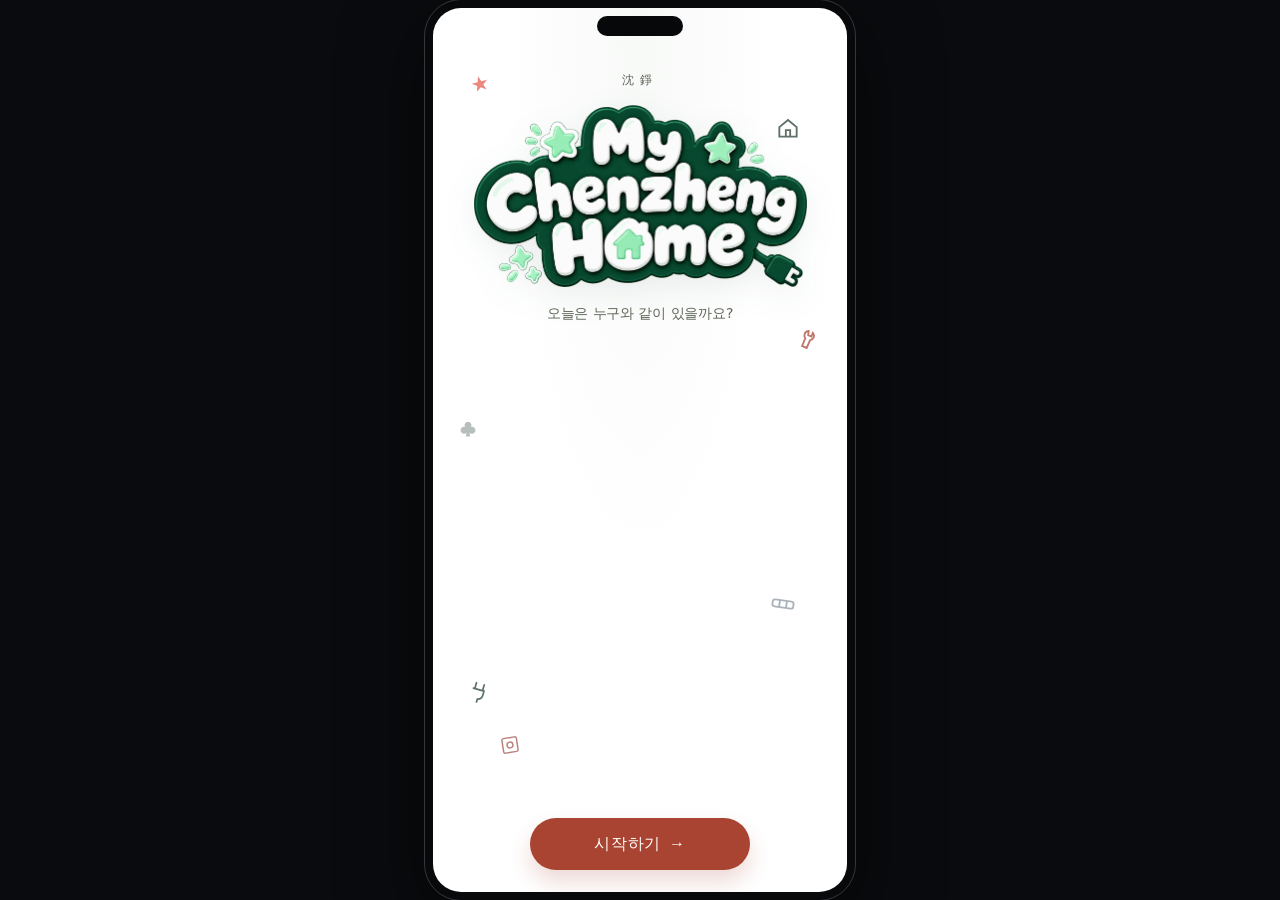
<file: index.html>
<!doctype html>
<html lang="ko">
<head>
  <meta charset="utf-8" />
  <meta name="viewport" content="width=device-width, initial-scale=1, viewport-fit=cover" />
  <meta name="theme-color" content="#FFFFFF" />
  <meta name="apple-mobile-web-app-capable" content="yes" />
  <title>My Chenzheng Home</title>
  <link rel="preconnect" href="https://fonts.googleapis.com" />
  <link rel="preconnect" href="https://fonts.gstatic.com" crossorigin />
  <link href="https://fonts.googleapis.com/css2?family=Fredoka:wght@500;600;700&family=Nunito:wght@600;700;800&display=swap" rel="stylesheet" />
  <link rel="stylesheet" href="styles.css" />
  <script>
    try {
      if (localStorage.getItem('wy_persona') && localStorage.getItem('wy_character')) {
        document.documentElement.classList.add('skip-onboard');
      }
    } catch (e) {}
  </script>
</head>
<body>
  <div class="desktop-backdrop" aria-hidden="true"></div>
  <div id="app" class="phone-shell">
    <section id="onboarding" class="screen onboard-screen" aria-label="처음 인사">
      <div class="onboard-paper" aria-hidden="true"></div>
      <div class="onboard-stickers" aria-hidden="true">
        <svg class="sticker s-star" viewBox="0 0 24 24"><path fill="#E35B4D" d="M12 2.4l2.3 6.8h7.1l-5.7 4.2 2.2 6.8L12 16.1 6.1 20.2l2.2-6.8L2.6 9.2h7.1z"/></svg>
        <svg class="sticker s-house" viewBox="0 0 24 24"><path fill="none" stroke="#1F3B2E" stroke-width="1.7" d="M4 11.2 12 4.6 20 11.2V20H4z"/><path fill="none" stroke="#1F3B2E" stroke-width="1.7" d="M10 20v-6h4v6"/></svg>
        <svg class="sticker s-plug" viewBox="0 0 24 24"><path fill="none" stroke="#1F3B2E" stroke-width="1.7" stroke-linecap="round" d="M8 3.5v6M16 3.5v6M6.5 9.5h11v4.2a5.5 5.5 0 0 1-4.2 5.3V22"/></svg>
        <svg class="sticker s-wrench" viewBox="0 0 24 24"><path fill="none" stroke="#A94433" stroke-width="1.7" stroke-linecap="round" d="M14.8 4.2a4.2 4.2 0 0 0-5.4 5.1L4 14.7l3.3 3.3 5.4-5.4a4.2 4.2 0 0 0 5.1-5.4l-2.6 2.6-2.2-2.2z"/></svg>
        <svg class="sticker s-band" viewBox="0 0 24 24"><rect x="3" y="9" width="18" height="6" rx="2" fill="none" stroke="#8B95A1" stroke-width="1.6"/><path stroke="#8B95A1" stroke-width="1.6" d="M9 9v6M15 9v6"/></svg>
        <svg class="sticker s-club" viewBox="0 0 24 24"><path fill="#243B34" d="M12 3.2a4 4 0 0 0-1.6 7.7A4.1 4.1 0 1 0 7 17.6c1.4 0 2.5-.6 3.2-1.5L9.4 21h5.2l-.8-4.9c.7.9 1.8 1.5 3.2 1.5a4.1 4.1 0 1 0-3.4-6.7A4 4 0 0 0 12 3.2z"/></svg>
        <svg class="sticker s-stamp" viewBox="0 0 24 24"><rect x="4" y="4" width="16" height="16" rx="2" fill="none" stroke="#9E5148" stroke-width="1.6"/><circle cx="12" cy="12" r="3.2" fill="none" stroke="#9E5148" stroke-width="1.6"/></svg>
        <svg class="sticker s-dot" viewBox="0 0 24 24"><circle cx="12" cy="12" r="4" fill="#6E9F8F"/></svg>
      </div>

      <div id="splashStep" class="onboard-step splash-step">
        <p class="onboard-brand">沈錚</p>
        <h1 class="splash-logo">
          <img src="assets/minichim_mainlogo.png" alt="My Chenzheng Home" />
        </h1>
        <p class="home-sub">오늘은 누구와 같이 있을까요?</p>
        <button id="startBtn" class="pill-btn start-btn" type="button">시작하기</button>
      </div>

      <div id="nameStep" class="onboard-step name-step hidden">
        <img class="mini-logo" src="assets/minichim_mainlogo.png" alt="" />
        <p class="onboard-progress">01 / 02</p>
        <h2 class="onboard-title">당신을 뭐라고 부를까요?</h2>
        <p class="onboard-help">이 이름으로 방 안의 사람이 당신을 불러요.</p>
        <input id="personaName" maxlength="16" autocomplete="off" enterkeyhint="done" placeholder="이름을 입력해 주세요" />
        <p id="namePreview" class="name-preview"></p>
        <button id="nameNextBtn" class="pill-btn" type="button" disabled>다음으로</button>
      </div>

      <div id="characterStep" class="onboard-step character-step hidden">
        <button id="switcherBack" class="onboard-back hidden" type="button">‹</button>
        <img class="mini-logo" src="assets/minichim_mainlogo.png" alt="" />
        <p class="onboard-progress">02 / 02</p>
        <h2 class="onboard-title">오늘은 누구와 같이 있을까요?</h2>
        <p class="onboard-help">나중에 언제든 바꿀 수 있어요.</p>
        <div id="characterChoice" class="home-choice"></div>
        <div id="confirmPanel" class="confirm-panel hidden">
          <strong id="confirmName"></strong>
          <span id="confirmHan"></span>
          <p id="confirmLine"></p>
          <button id="confirmBtn" class="pill-btn confirm-go" type="button">이 사람과 지내기</button>
        </div>
      </div>
    </section>

    <div id="enterTransition" class="enter-transition hidden" aria-hidden="true">
      <div class="enter-house">⌂</div>
      <div class="enter-dots"><i></i><i></i><i></i></div>
    </div>

    <section id="settingsSheet" class="settings-sheet hidden" aria-label="설정">
      <div class="settings-card">
        <p class="settings-kicker">설정</p>
        <button id="renameOpenBtn" class="settings-item" type="button">내 이름 바꾸기</button>
        <button id="switchPeopleBtn" class="settings-item" type="button">같이 있을 사람 바꾸기</button>
        <button id="resetDataBtn" class="settings-item danger" type="button">기록 초기화</button>
        <button id="settingsClose" class="pill-btn settings-close" type="button">닫기</button>
      </div>
    </section>

    <section id="renameSheet" class="rename-sheet hidden" aria-label="이름 변경">
      <div class="rename-card">
        <p class="settings-kicker">내 이름 바꾸기</p>
        <p class="onboard-help">이후 대사에서만 새 이름으로 불러요.</p>
        <input id="renameInput" maxlength="16" autocomplete="off" placeholder="이름을 입력해 주세요" />
        <div class="rename-actions">
          <button id="renameCancel" class="pill-btn ghost" type="button">취소</button>
          <button id="renameSave" class="pill-btn" type="button">저장</button>
        </div>
      </div>
    </section>

    <main id="roomScreen" class="screen room-screen hidden" aria-live="polite">
      <section id="room" class="room-stage" aria-label="방">
        <div class="room-bg" aria-hidden="true">
          <img id="roomBg" src="assets/backgrounds/geonmyeong_room_bg.webp" alt="" />
        </div>

        <header class="room-topbar">
          <div class="player-chip"><span class="person-icon">♙</span><span id="playerName">YOU</span></div>
          <div class="date-time">
            <span id="dateLabel"></span>
            <strong id="clock">21:37</strong>
            <p id="statusText" class="status-index">별일 없이 빈둥거리는 중</p>
          </div>
        </header>

        <div class="name-plate" id="namePlate">
          <span class="name-plate-ghost" id="namePlateGhost" aria-hidden="true"></span>
          <span class="name-plate-stroke" aria-hidden="true"></span>
          <span class="name-plate-splash" aria-hidden="true"></span>
          <div class="name-plate-front">
            <strong id="roomName">구건명</strong>
            <span id="roomTitle">邱建明</span>
            <small id="roomSub">29 · 기계 정비공</small>
          </div>
        </div>

        <nav class="widget-rail" aria-label="사이드 위젯">
          <button class="rail-btn" data-panel="listen"><span class="rail-icon">♫</span><small>LISTEN</small></button>
          <button class="rail-btn" data-panel="message"><span id="messageBadge" class="badge hidden">1</span><span class="rail-icon">✉</span><small>MESSAGE</small></button>
          <button class="rail-btn" data-panel="todo"><span class="rail-icon">✓</span><small>WITH ME</small></button>
          <button class="rail-btn" data-panel="moment"><span class="rail-icon">▣</span><small>MOMENT</small></button>
        </nav>

        <button id="character" class="character" aria-label="캐릭터 터치하기">
          <img id="characterImg" src="assets/characters/geonmyeong/chibi_idle.png" alt="" />
        </button>
        <div id="speech" class="speech hidden"></div>

        <div class="bottom-actions">
          <button id="callBtn" class="call-btn">부르기</button>
          <button id="randomTalkBtn" class="mini-action" aria-label="말 걸기">···</button>
          <button id="switchCharBtn" class="mini-action switch-char" aria-label="캐릭터 변경">⇄</button>
        </div>
      </section>
    </main>

    <section id="closeScreen" class="screen close-screen hidden" aria-label="가까이 보기">
      <div class="close-gradient"></div>
      <button id="closeBack" class="ios-close" aria-label="돌아가기">×</button>
      <div class="close-line-box"><p id="closeLine">“……왜요. 싫진 않은데.”</p></div>
      <div class="close-art-wrap">
        <img id="closeImg" src="assets/characters/geonmyeong/close_normal.png" alt="" />
        <div id="petZone" class="pet-zone" aria-label="머리를 쓰다듬는 영역"></div>
        <div id="hearts" class="hearts"></div>
      </div>
      <div class="pet-copy"><span>쓰다듬어 주세요</span><small>머리 위를 천천히 좌우로</small></div>
    </section>

    <section id="panel" class="panel-screen hidden" aria-label="위젯 패널">
      <header class="panel-header">
        <button id="panelBack" class="panel-back" aria-label="닫기">‹</button>
        <strong id="panelTitle">앨범</strong>
        <button id="resetBtn" class="panel-menu" aria-label="설정">⋯</button>
      </header>

      <div id="listenPanel" class="panel-content listen-panel hidden">
        <div class="now-card">
          <div class="album-art">
            <img id="albumArt" alt="" />
          </div>
          <div class="track-copy">
            <div class="track-title" id="trackTitle"></div>
            <div class="track-artist" id="trackArtist"></div>
            <div class="track-index" id="trackIndex">1/4</div>
          </div>
          <div class="seek"><span id="currentTime">0:00</span><div class="progress"><div id="progressBar"></div></div><span id="duration">0:00</span></div>
          <div class="player-controls">
            <button id="prevBtn" type="button" aria-label="이전곡">‹‹</button>
            <button id="playBtn" class="play-main" type="button">▶</button>
            <button id="nextBtn" type="button" aria-label="다음곡">››</button>
          </div>
        </div>
        <audio id="audio" preload="metadata"></audio>
        <div class="track-list ios-group" id="trackList"></div>
        <p id="musicState" class="panel-hint">트랙을 바꾸거나 재생할 수 있습니다.</p>
      </div>

      <div id="messagePanel" class="panel-content message-panel hidden">
        <div class="chat-head">
          <img id="messageHeadImg" class="chat-head-avatar" alt="" />
          <div>
            <strong id="messageHeading">남긴 메시지</strong>
            <small id="messageHint">처음엔 한 통이에요. 12시간마다 하나씩 더 와요.</small>
          </div>
        </div>
        <div id="messageList" class="message-list chat-thread"></div>
      </div>

      <div id="todoPanel" class="panel-content todo-panel hidden">
        <form id="todoForm" class="todo-form"><input id="todoInput" maxlength="40" placeholder="할 일 추가" /></form>
        <div id="todoList" class="todo-list ios-group"></div>
        <div class="todo-note">
          <img id="todoCharacterImg" alt="" />
          <div id="todoReaction">“다 하면 알려줘요.”</div>
        </div>
      </div>

      <div id="momentPanel" class="panel-content moment-panel hidden">
        <div class="moment-date" id="momentDate"></div>
        <p id="momentEmpty" class="moment-empty">아직 찍힌 순간이 없어요. 3시간마다 하나씩 생겨요.</p>
        <div id="momentList" class="moment-list"></div>
        <blockquote id="momentQuote" class="hidden"></blockquote>
      </div>
    </section>

    <div id="toast" class="toast hidden"></div>
  </div>
  <script src="characters.js?v=pet4"></script>
  <script src="app.js?v=pet4"></script>
</body>
</html>
</file>
<file: styles.css>
:root{
  --bg:#090a0d;--panel:#11141a;--panel2:#171b22;--paper:#e7e5e1;--ink:#111318;
  --text:#f0efeb;--muted:#a6a7aa;--line:rgba(255,255,255,.14);--line2:rgba(255,255,255,.08);
  --warm:#d39a7f;--warm2:#8b5144;--red:#b5494d;--shadow:0 25px 80px rgba(0,0,0,.55);
  --chibi-height:31.2%;
  --char-primary:#59634A;--char-secondary:#49362C;--char-accent:#A54E43;--char-warm:#C18A52;
  --theme-primary:var(--char-primary);--theme-secondary:var(--char-secondary);--theme-accent:var(--char-accent);
}
*{box-sizing:border-box}html,body{margin:0;min-height:100%;background:#0a0b0e;color:var(--text);font-family:Inter,ui-sans-serif,system-ui,-apple-system,BlinkMacSystemFont,"Segoe UI","Noto Sans KR",sans-serif}button,input{font:inherit}button{color:inherit}button,input{-webkit-tap-highlight-color:transparent}.hidden{display:none!important}
body{display:grid;place-items:center;min-height:100dvh;overflow-x:hidden}.desktop-backdrop{position:fixed;inset:0;background:radial-gradient(circle at 50% 15%,#22242a 0,#111318 32%,#08090c 74%);z-index:-2}.desktop-backdrop:after{content:"";position:absolute;inset:0;background-image:linear-gradient(rgba(255,255,255,.015) 1px,transparent 1px),linear-gradient(90deg,rgba(255,255,255,.012) 1px,transparent 1px);background-size:26px 26px;mask-image:linear-gradient(#000,transparent 75%)}
.phone-shell{position:relative;width:min(430px,100vw);height:min(920px,100dvh);min-height:680px;overflow:hidden;background:#0b0d11;box-shadow:var(--shadow);isolation:isolate}.screen{position:absolute;inset:0}.setup-screen{z-index:20;background:linear-gradient(180deg,rgba(7,8,11,.74),rgba(9,10,13,.96)),radial-gradient(circle at 70% 26%,#593e39 0,transparent 25%),linear-gradient(135deg,#161820,#0b0d11 52%,#171216)}.setup-vignette{position:absolute;inset:0;background:linear-gradient(90deg,rgba(0,0,0,.48),transparent 42%),radial-gradient(circle at 76% 62%,rgba(202,133,103,.16),transparent 27%);pointer-events:none}.setup-content{position:relative;z-index:1;height:100%;padding:max(44px,env(safe-area-inset-top)) 24px 26px;display:flex;flex-direction:column}.brand-cn{font-family:Georgia,"Times New Roman",serif;font-size:20px;letter-spacing:.06em;margin:0;color:#e5e1d8}.brand-sub{margin:6px 0 0;color:#9e9a93;font-size:11px;letter-spacing:.22em}.setup-copy{margin-top:46px;color:#d2d0cb;font-family:Georgia,"Noto Serif KR",serif;font-size:16px;line-height:1.9}.setup-copy p{margin:0 0 24px}.setup-content label{margin-top:auto;margin-bottom:9px;font-family:Georgia,"Noto Serif KR",serif;font-size:15px;color:#e8e4dd}.name-row{display:flex;gap:9px}.name-row input{min-width:0;flex:1;border:1px solid rgba(255,255,255,.34);border-radius:999px;background:rgba(255,255,255,.03);padding:12px 16px;color:white;outline:none}.name-row input:focus{border-color:#ddd}.arrow-btn{flex:0 0 44px;height:44px;border-radius:50%;border:1px solid rgba(255,255,255,.45);background:#e9e7e2;color:#15171b;font-size:20px}.choice-label{margin:25px 0 12px;color:#d7d4ce;font-family:Georgia,"Noto Serif KR",serif;font-size:14px}.character-choice{display:grid;grid-template-columns:repeat(3,1fr);gap:10px 8px}.choice-card{width:auto;border:0;background:none;padding:0;color:#d8d6d0}.choice-card img,.ghost-avatar{display:grid;place-items:center;width:64px;height:64px;margin:auto;border-radius:50%;border:1px solid rgba(255,255,255,.18);background:#20232a;object-fit:cover;overflow:hidden;filter:grayscale(.12)}.choice-card.selected img{border-color:var(--theme-accent);box-shadow:0 0 0 3px color-mix(in srgb,var(--theme-primary) 35%,transparent),0 0 28px color-mix(in srgb,var(--theme-primary) 40%,transparent)}.choice-card span{display:block;margin-top:7px;font-size:12px}.choice-card small{display:block;margin-top:2px;font-size:9px;letter-spacing:.08em;color:#8a8580}.choice-card.locked{opacity:.28}.device-note{margin:20px 0 0;color:#5f6167;font-size:10px}
.room-screen{z-index:5;background:#090b0f}.room-stage{position:absolute;inset:0;overflow:hidden;background:#0c0f14}.room-bg{position:absolute;inset:0;background:linear-gradient(180deg,#11161d 0,#14171b 56%,#0b0d10 100%);overflow:hidden}.room-bg:after{content:"";position:absolute;inset:0;background:radial-gradient(circle at 88% 54%,rgba(211,154,127,.14),transparent 25%),linear-gradient(180deg,rgba(0,0,0,.05),rgba(0,0,0,.5));pointer-events:none}.ceiling-line{position:absolute;height:1px;background:#222832;transform-origin:left}.l1{left:0;top:14%;width:75%;transform:rotate(13deg)}.l2{right:-8%;top:13%;width:55%;transform:rotate(-20deg)}.room-window{position:absolute;left:7%;top:16%;width:31%;height:29%;border:7px solid #090b0e;background:linear-gradient(#17202b,#131d28 42%,#080b10);box-shadow:0 0 0 1px #30343a,0 0 36px rgba(55,86,114,.17)}.room-window i{position:absolute;background:#090b0e}.room-window i:nth-child(1){left:48%;top:0;bottom:0;width:5px}.room-window i:nth-child(2){left:0;right:0;top:48%;height:5px}.room-window i:nth-child(3){right:18%;bottom:8%;width:4px;height:24px;box-shadow:8px -14px 0 #111822,16px -5px 0 #0b1118}.room-window i:nth-child(4){left:12%;bottom:8%;width:5px;height:16px;box-shadow:10px -7px 0 #111822,21px -18px 0 #0b1118}.city-lights{position:absolute;left:8%;top:30%;width:28%;height:11%;opacity:.55}.city-lights i{position:absolute;width:2px;height:2px;background:#bd8a62;box-shadow:12px -5px #93674f,29px 4px #d3a176,55px -8px #83574d,81px 3px #b8866f}.shelf{position:absolute;right:8%;top:18%;width:32%;height:17%;border:1px solid #282b30;border-top:6px solid #22262b;background:linear-gradient(90deg,rgba(0,0,0,.12),rgba(255,255,255,.02))}.shelf:before,.shelf:after{content:"";position:absolute;left:0;right:0;height:2px;background:#22262b}.shelf:before{top:34%}.shelf:after{top:68%}.shelf span{position:absolute;bottom:5%;width:9%;height:22%;background:#3a3431}.shelf span:nth-child(1){left:9%;height:45%}.shelf span:nth-child(2){left:27%;background:#222a2f;height:30%}.shelf span:nth-child(3){left:55%;height:55%}.shelf span:nth-child(4){right:9%;background:#25282f;height:37%}.pegboard{position:absolute;right:8%;top:38%;width:32%;height:20%;border:1px solid #25282c;background-image:radial-gradient(#2e3136 1px,transparent 1px);background-size:9px 9px}.pegboard b{position:absolute;width:3px;height:40px;background:#605d58;transform-origin:top;border-radius:4px}.pegboard b:nth-child(1){left:18%;top:18%;transform:rotate(12deg)}.pegboard b:nth-child(2){left:37%;top:22%;height:29px;transform:rotate(-18deg)}.pegboard b:nth-child(3){left:55%;top:13%;height:48px}.pegboard b:nth-child(4){left:72%;top:25%;height:32px;transform:rotate(24deg)}.pegboard b:nth-child(5){left:84%;top:12%;height:55px;transform:rotate(-8deg)}.desk{position:absolute;right:6%;top:58%;width:41%;height:8%;border-top:7px solid #3a3430;background:#17191d;box-shadow:0 14px 0 #0e1013}.desk:before,.desk:after{content:"";position:absolute;top:100%;width:6px;height:110px;background:#17191d}.desk:before{left:8%}.desk:after{right:8%}.lamp{position:absolute;right:16%;top:-58px;width:7px;height:55px;background:#26282c;transform:rotate(7deg);transform-origin:bottom}.lamp:after{content:"";position:absolute;left:-18px;top:-9px;width:42px;height:17px;border-radius:50% 50% 8px 8px;background:#645347;box-shadow:0 11px 30px rgba(229,165,120,.23)}.mug{position:absolute;right:8%;top:-17px;width:18px;height:17px;border:2px solid #56514d;border-radius:3px}.parts{position:absolute;left:15%;top:-9px;width:58px;height:8px;background:#26292e;box-shadow:18px -7px 0 #4b4946,39px 2px 0 #31363a}.chair{position:absolute;right:31%;top:66%;width:46px;height:80px;border:5px solid #202328;border-radius:5px;transform:skew(-3deg);opacity:.9}.bed{position:absolute;left:-4%;bottom:5%;width:51%;height:22%;border-top:7px solid #242327;background:linear-gradient(#24262c,#14161a);transform:skewY(2deg);box-shadow:10px 18px 0 rgba(0,0,0,.22)}.pillow{position:absolute;left:15%;top:7%;width:31%;height:24%;border-radius:8px;background:#333238}.blanket{position:absolute;right:3%;top:22%;width:56%;height:52%;background:linear-gradient(135deg,#24252b,#17191d);border-radius:9px}.toolbox{position:absolute;right:8%;bottom:8%;width:21%;height:10%;border:2px solid #292b30;background:#17191d;box-shadow:inset 0 13px #20242a}.crate{position:absolute;right:31%;bottom:5%;width:17%;height:10%;background:#201d1b;border:2px solid #3a332f}.cable{position:absolute;height:3px;background:#1c2026;border-radius:100%;transform-origin:left}.c1{left:42%;bottom:8%;width:38%;transform:rotate(7deg)}.c2{left:28%;bottom:13%;width:45%;transform:rotate(-9deg)}.warm-light{position:absolute;right:3%;top:47%;width:45%;height:44%;background:radial-gradient(circle,rgba(222,152,112,.13),transparent 60%)}
.room-topbar{position:absolute;z-index:8;left:0;right:0;top:0;display:flex;justify-content:space-between;align-items:flex-start;padding:max(20px,env(safe-area-inset-top)) 18px 10px;background:linear-gradient(rgba(7,9,12,.62),transparent)}.player-chip{display:flex;align-items:center;gap:6px;font-size:12px;color:#ddd}.person-icon{font-size:14px}.date-time{text-align:right;display:flex;flex-direction:column;align-items:flex-end;max-width:66%}.date-time span{display:block;color:#bbb;font-size:11px}.date-time strong{display:block;font-weight:400;font-size:21px;letter-spacing:.02em}.room-title-floating{position:absolute;z-index:6;left:18px;top:83px;display:flex;flex-direction:column;gap:2px;text-shadow:0 2px 10px #000}.room-title-floating span{font-family:Georgia,"Times New Roman",serif;font-size:17px}.room-title-floating small{font-size:8px;letter-spacing:.16em;color:#777d85}.widget-rail{position:absolute;z-index:12;right:12px;top:31%;display:flex;flex-direction:column;gap:9px}.rail-btn{position:relative;width:66px;height:67px;border-radius:16px;border:1px solid rgba(255,255,255,.34);background:rgba(14,17,21,.82);backdrop-filter:blur(8px);box-shadow:0 8px 22px rgba(0,0,0,.24);display:flex;flex-direction:column;align-items:center;justify-content:center;gap:5px}.rail-btn:active{transform:scale(.97)}.rail-icon{font-size:24px;font-family:Georgia,serif}.rail-btn small{font-size:8px;letter-spacing:.08em}.badge{position:absolute;right:-3px;top:-4px;display:grid;place-items:center;min-width:19px;height:19px;padding:0 5px;border-radius:999px;background:var(--theme-primary);color:#111;font-size:9px;font-weight:700;border:2px solid #101217}.character{position:absolute;z-index:10;left:53%;top:65%;width:116px;height:176px;transform:translate(-50%,-50%);transform-origin:50% 92%;padding:0;border:0;background:none;transition:left 2.1s cubic-bezier(.3,.85,.3,1),top 2.1s cubic-bezier(.3,.85,.3,1)}.character img{width:100%;height:100%;object-fit:contain;filter:drop-shadow(0 12px 12px rgba(0,0,0,.48));user-select:none;-webkit-user-drag:none}.character.walking{animation:walkbob .48s ease-in-out infinite alternate}@keyframes walkbob{from{transform:translate(-50%,-50%) scale(1.035,.94)}to{transform:translate(-50%,-50%) scale(.97,1.045)}}.speech{position:absolute;z-index:14;max-width:220px;padding:11px 14px;background:rgba(240,238,234,.94);color:#17191d;border-radius:18px 18px 18px 5px;font-size:12px;line-height:1.5;box-shadow:0 8px 24px rgba(0,0,0,.3)}.bottom-actions{position:absolute;z-index:16;left:0;right:0;bottom:max(27px,env(safe-area-inset-bottom));display:flex;justify-content:center;gap:9px}.call-btn{min-width:134px;padding:11px 22px;border-radius:999px;border:1px solid rgba(255,255,255,.55);background:rgba(12,14,18,.76);backdrop-filter:blur(9px);box-shadow:0 7px 20px rgba(0,0,0,.25);font-size:12px}.mini-action{width:39px;height:39px;border-radius:50%;border:1px solid rgba(255,255,255,.28);background:rgba(12,14,18,.78)}.status-text{display:none}
.close-screen{z-index:30;background:linear-gradient(#211d1d,#111216 70%);overflow:hidden}.close-gradient{position:absolute;inset:0;background:radial-gradient(circle at 67% 24%,rgba(208,160,137,.28),transparent 24%),radial-gradient(circle at 36% 76%,rgba(106,65,59,.24),transparent 32%)}.round-close{position:absolute;z-index:8;right:17px;top:max(18px,env(safe-area-inset-top));width:37px;height:37px;border-radius:50%;border:1px solid rgba(255,255,255,.5);background:rgba(0,0,0,.2);font-size:22px;font-weight:200}.close-bubble{position:absolute;z-index:9;left:20px;top:max(64px,calc(env(safe-area-inset-top) + 46px));max-width:230px;padding:12px 18px;border-radius:25px 25px 25px 7px;background:#e9e7e2;color:#16171a;box-shadow:0 8px 30px rgba(0,0,0,.22)}.close-bubble p{margin:0;font-family:Georgia,"Noto Serif KR",serif;font-size:13px;line-height:1.55}.close-art-wrap{position:absolute;inset:7% -7% -3% -13%;display:flex;align-items:flex-end;justify-content:center}.close-art-wrap img{width:112%;height:100%;object-fit:contain;object-position:center bottom;filter:drop-shadow(0 20px 28px rgba(0,0,0,.33));user-select:none;-webkit-user-drag:none}.pet-zone{position:absolute;left:28%;top:16%;width:48%;height:30%;border-radius:50%;touch-action:none}.hearts{position:absolute;inset:0;pointer-events:none}.heart{position:absolute;color:#eb9a9f;font-size:19px;animation:heart 1.2s ease-out forwards}@keyframes heart{0%{opacity:0;transform:scale(.5)}18%{opacity:1}100%{opacity:0;transform:translateY(-65px) scale(1.18)}}.pet-copy{position:absolute;z-index:9;left:0;right:0;bottom:max(30px,env(safe-area-inset-bottom));text-align:center;text-shadow:0 2px 8px #000}.pet-copy span{display:block;font-family:Georgia,"Noto Serif KR",serif;font-size:13px}.pet-copy small{display:block;margin-top:4px;color:#8b8b8c;font-size:9px}
.panel-screen{z-index:25;background:linear-gradient(180deg,#12151a,#0b0d11 54%,#090a0d);overflow:auto}.panel-header{position:sticky;z-index:5;top:0;height:72px;padding:max(17px,env(safe-area-inset-top)) 16px 11px;display:flex;align-items:center;justify-content:space-between;background:rgba(13,15,19,.91);backdrop-filter:blur(10px);border-bottom:1px solid var(--line2)}.panel-header strong{font-family:Georgia,"Times New Roman",serif;font-size:14px;letter-spacing:.09em;font-weight:500}.panel-back,.panel-menu{width:35px;height:35px;border:0;background:none;font-size:29px}.panel-menu{font-size:20px}.panel-content{padding:22px 19px calc(34px + env(safe-area-inset-bottom));min-height:calc(100% - 72px)}.album-art{position:relative;width:78%;aspect-ratio:1/1;margin:10px auto 18px;background:linear-gradient(180deg,#182531,#0f1720 52%,#101216);border:1px solid rgba(255,255,255,.12);overflow:hidden;box-shadow:0 18px 50px rgba(0,0,0,.34)}.album-art:after{content:"";position:absolute;inset:0;background:linear-gradient(transparent 55%,rgba(0,0,0,.65))}.album-city{position:absolute;left:0;right:0;bottom:0;height:48%}.album-city i{position:absolute;bottom:0;width:14%;background:#080c12;box-shadow:inset 0 0 0 1px #17212a}.album-city i:after{content:"";position:absolute;inset:10px 4px;background-image:radial-gradient(#aa8a6c 1px,transparent 1px);background-size:9px 11px;opacity:.55}.album-city i:nth-child(1){left:0;height:64%}.album-city i:nth-child(2){left:18%;height:83%}.album-city i:nth-child(3){left:40%;height:54%}.album-city i:nth-child(4){left:59%;height:72%}.album-city i:nth-child(5){right:0;height:91%}.album-rain{position:absolute;inset:0;background-image:repeating-linear-gradient(105deg,transparent 0 15px,rgba(174,203,225,.12) 16px 17px);opacity:.45}.track-title{text-align:center;font-family:Georgia,"Times New Roman",serif;font-size:16px}.track-artist{text-align:center;margin-top:5px;font-size:9px;letter-spacing:.15em;color:#868a91}.seek{display:grid;grid-template-columns:34px 1fr 34px;align-items:center;gap:8px;margin-top:22px;font-size:8px;color:#737880}.progress{height:2px;background:#333840}.progress>div{height:100%;width:0;background:#f0efeb}.player-controls{display:flex;align-items:center;justify-content:center;gap:28px;margin:18px 0 25px}.player-controls button{border:0;background:none}.player-controls .play-main{width:48px;height:48px;border:1px solid rgba(255,255,255,.7);border-radius:50%;font-size:17px}.track-list{border-top:1px solid var(--line2)}.track-list div{display:grid;grid-template-columns:35px 1fr;padding:11px 5px;border-bottom:1px solid var(--line2);font-size:11px;color:#9fa1a5}.track-list b{font-weight:500;color:#5d6269}.track-list .active{color:#fff}.track-list .active b{color:#ddd}.panel-hint{text-align:center;color:#51565d;font-size:9px;margin:16px 0 0}.message-heading{margin:8px 2px 19px}.message-heading span{display:block;font-family:Georgia,"Noto Serif KR",serif;font-size:17px}.message-heading small{display:block;color:#686d74;font-size:9px;margin-top:5px}.message-list{display:flex;flex-direction:column;gap:9px}.message-card{display:grid;grid-template-columns:44px 1fr auto;gap:10px;align-items:start;background:#e5e4e0;color:#17191d;border-radius:11px;padding:9px 11px;box-shadow:0 8px 22px rgba(0,0,0,.16)}.message-card img{width:44px;height:44px;border-radius:50%;object-fit:cover;background:#27292d}.message-body strong{display:block;font-size:11px}.message-body p{margin:5px 0 0;font-size:12px;line-height:1.45}.message-card time{font-size:7px;color:#777b80}.todo-form{margin:7px 0 16px}.todo-form input{width:100%;border:0;border-radius:999px;background:#e3e3e1;color:#15171a;padding:12px 17px;outline:none}.todo-list{border-top:1px solid var(--line2)}.todo-item{display:grid;grid-template-columns:25px 1fr 22px;align-items:center;gap:6px;padding:13px 3px;border-bottom:1px solid var(--line2);font-size:12px}.todo-item input{appearance:none;width:18px;height:18px;border:1px solid #aeb0b4;border-radius:3px;background:transparent}.todo-item input:checked{background:#e4e4e0;box-shadow:inset 0 0 0 4px #101318}.todo-item.done span{text-decoration:line-through;color:#666b72}.delete-todo{border:0;background:none;color:#555a61;font-size:18px}.todo-character{position:absolute;left:0;right:0;bottom:calc(22px + env(safe-area-inset-bottom));display:flex;align-items:flex-end;justify-content:center;pointer-events:none}.todo-character img{width:115px;height:145px;object-fit:contain}.todo-character div{position:relative;max-width:180px;margin:0 0 35px -10px;padding:10px 13px;background:#e5e4e0;color:#16181b;border-radius:17px 17px 17px 5px;font-size:11px;line-height:1.5}.todo-panel{position:relative;padding-bottom:190px}.moment-date{font-family:Georgia,"Times New Roman",serif;font-size:14px;margin:12px 0 24px}.polaroid{width:78%;margin:0 auto;transform:rotate(-1.8deg);background:#dedbd5;color:#2d2b2a;padding:10px 10px 16px;box-shadow:0 16px 45px rgba(0,0,0,.42)}.polaroid-scene{position:relative;aspect-ratio:1/1;overflow:hidden;background:linear-gradient(#17202a,#17191d 54%,#101216)}.mini-room{position:absolute;inset:0;background:radial-gradient(circle at 76% 37%,rgba(199,136,102,.28),transparent 25%),linear-gradient(90deg,#0d1015 18%,transparent 18% 50%,#11151b 50%)}.polaroid-scene img{position:absolute;left:45%;bottom:-6%;width:48%;height:60%;object-fit:contain}.polaroid p{font-family:"Comic Sans MS","Noto Sans KR",cursive;font-size:11px;line-height:1.55;margin:10px 4px 0}.moment-panel blockquote{text-align:center;font-family:Georgia,"Noto Serif KR",serif;font-size:13px;line-height:1.8;color:#c2c0ba;margin:35px 0 0}.toast{position:absolute;z-index:100;left:50%;bottom:88px;transform:translateX(-50%);max-width:84%;padding:10px 14px;border-radius:999px;background:#e8e7e3;color:#141619;font-size:11px;box-shadow:0 10px 28px rgba(0,0,0,.35);text-align:center}
@media(min-width:520px){.phone-shell{border-radius:36px;border:8px solid #08090b;outline:1px solid #34363b}.phone-shell:before{content:"";position:absolute;z-index:200;top:8px;left:50%;transform:translateX(-50%);width:86px;height:20px;border-radius:999px;background:#07080a;pointer-events:none}}
@media(max-width:519px){body{display:block}.phone-shell{width:100vw;height:100dvh;min-height:620px}.desktop-backdrop{display:none}}

/* Real assets: room photo, unstretched chibi, bottom-anchored close-up */
.room-stage{--chibi-height:31.2%}
.room-bg{background:#0c0f14}
.room-bg img{position:absolute;inset:0;width:100%;height:100%;object-fit:cover;object-position:center;pointer-events:none}
.room-bg:after{content:"";position:absolute;inset:0;background:linear-gradient(180deg,rgba(7,9,12,.64) 0,rgba(7,9,12,.32) 11%,rgba(7,9,12,.08) 26%,rgba(7,9,12,.06) 62%,rgba(7,9,12,.46) 100%);pointer-events:none}
.character{width:auto;height:var(--chibi-height);aspect-ratio:2/3;max-width:44%;background:transparent}
.character img{width:100%;height:100%;object-fit:contain;object-position:center bottom;background:transparent}
.close-art-wrap{inset:auto 0 0 0;height:68%;align-items:flex-end;justify-content:center}
.close-art-wrap img{width:auto;max-width:100%;height:100%;object-fit:contain;object-position:center bottom}
.pet-zone{left:26%;top:8%;width:48%;height:28%}
.panel-screen{position:absolute;inset:0;z-index:25}
.choice-card img,.message-card img{object-position:50% 18%}
.setup-content{overflow:auto}
.setup-copy{margin-top:28px}
.switch-char{letter-spacing:0}
.call-btn{border-color:color-mix(in srgb,var(--theme-accent) 55%,rgba(255,255,255,.35))}
.setup-screen{background:linear-gradient(180deg,rgba(7,8,11,.74),rgba(9,10,13,.96)),radial-gradient(circle at 70% 26%,var(--theme-secondary) 0,transparent 25%),linear-gradient(135deg,#161820,#0b0d11 52%,var(--theme-secondary))}
.close-gradient{background:radial-gradient(circle at 67% 24%,color-mix(in srgb,var(--theme-primary) 28%,transparent),transparent 24%),radial-gradient(circle at 36% 76%,color-mix(in srgb,var(--theme-secondary) 45%,transparent),transparent 32%)}
.track-list .active{color:var(--theme-accent)}
.album-art:after{display:none}
.album-art img{position:absolute;inset:0;width:100%;height:100%;object-fit:contain;object-position:center}
.track-index{text-align:center;margin-top:6px;font-size:9px;letter-spacing:.14em;color:#868a91}
.track-list div{cursor:pointer}
.choice-card .choice-meta{letter-spacing:0;color:#6f6c68;font-size:8px}
.name-plate{position:absolute;z-index:6;left:18px;top:83px;min-width:128px}
.name-plate-front{position:relative;z-index:4;display:flex;flex-direction:column;gap:2px;text-shadow:0 2px 10px #000}
.name-plate-front strong{font-size:13px;font-weight:600;letter-spacing:.02em}
.name-plate-front span{font-family:Georgia,"Times New Roman",serif;font-size:17px}
.name-plate-front small{font-size:8px;letter-spacing:.08em;color:#777d85}
.name-plate-ghost,.name-plate-stroke,.name-plate-splash{position:absolute;inset:0;pointer-events:none;display:none}
.name-plate--overpainted .name-plate-ghost{display:block;z-index:1;left:-10px;top:-2px;right:auto;bottom:auto;width:max-content;height:auto;font-family:Georgia,serif;font-size:26px;letter-spacing:.28em;color:#d7dce0;opacity:max(.28,var(--ghost-opacity,.22));filter:blur(var(--ghost-blur,1.5px)) drop-shadow(0 1px 2px rgba(0,0,0,.45));transform:rotate(var(--plate-rot,-3deg));user-select:none}
.name-plate--overpainted.name-plate--stroke .name-plate-stroke{display:block;z-index:2;left:-6px;top:10px;right:-4px;bottom:28%;background:linear-gradient(104deg,transparent 8%,rgba(8,10,12,.72) 20%,rgba(20,40,42,.62) 36%,rgba(8,10,12,.5) 48%,transparent 62%);border-radius:40% 20% 50% 30%/50% 40% 60% 40%;opacity:calc(.78 * var(--plate-intensity,.85));transform:rotate(calc(var(--plate-rot,-3deg) - 4deg))}
.name-plate--overpainted.name-plate--scratch .name-plate-stroke:after{content:"";position:absolute;inset:10% 8% 20% 4%;background:repeating-linear-gradient(-16deg,transparent 0 4px,rgba(8,12,14,.4) 4px 5px);opacity:.75;border-radius:inherit}
.name-plate--overpainted.name-plate--splash .name-plate-splash{display:block;z-index:3;left:-12px;top:-8px;right:-16px;bottom:-4px;background:radial-gradient(circle at 12% 18%,var(--splash-primary,#D84845) 0 3px,transparent 4px),radial-gradient(circle at 82% 12%,var(--splash-secondary,#197F7A) 0 3.5px,transparent 5px),radial-gradient(circle at 94% 58%,var(--splash-primary,#D84845) 0 2.4px,transparent 3.4px),radial-gradient(circle at 8% 78%,var(--splash-secondary,#197F7A) 0 3px,transparent 4.2px),radial-gradient(circle at 68% 6%,var(--splash-primary,#D84845) 0 2px,transparent 3px),radial-gradient(circle at 38% 92%,var(--splash-secondary,#197F7A) 0 2.2px,transparent 3.2px),radial-gradient(circle at 54% 24%,var(--splash-primary,#D84845) 0 1.6px,transparent 2.4px);opacity:calc(.88 * var(--plate-intensity,.85))}

html{--onboard-cream:#FFFFFF;--onboard-ink:#1F3B2E;--onboard-muted:#6A7468;--onboard-rose:#A94433;--onboard-jade:#6E9F8F}
html,body,:root{transition:--char-primary .32s ease,--char-secondary .32s ease,--char-accent .32s ease,--char-warm .32s ease}
html.skip-onboard #onboarding{display:none!important}

.onboard-screen{z-index:22;background:#fff;color:var(--onboard-ink);overflow:hidden;transition:background .32s ease}
.onboard-screen.is-themed{background:radial-gradient(circle at 16% 10%,color-mix(in srgb,var(--char-accent) 10%,transparent),transparent 24%),radial-gradient(circle at 90% 16%,color-mix(in srgb,var(--char-primary) 10%,transparent),transparent 28%),#fff}
.onboard-paper,.onboard-grain,.onboard-lamp,.onboard-stickers{position:absolute;inset:0;pointer-events:none}
.onboard-paper{background:radial-gradient(ellipse at 50% 0%,rgba(246,248,246,.9),transparent 46%)}
.onboard-grain,.onboard-lamp{display:none}
.onboard-stickers{z-index:0;overflow:hidden}
.sticker{position:absolute;width:28px;height:28px;opacity:.72}
.s-star{top:7%;left:9%;width:20px;transform:rotate(-14deg)}
.s-house{top:12%;right:11%;width:26px}
.s-plug{bottom:21%;left:8%;width:24px;transform:rotate(16deg)}
.s-wrench{top:36%;right:6%;width:26px;transform:rotate(-22deg)}
.s-band{bottom:31%;right:12%;width:28px;transform:rotate(8deg)}
.s-club{top:46%;left:6%;width:20px;opacity:.32}
.s-stamp{bottom:15%;left:16%;width:22px;transform:rotate(-9deg)}
.s-dot{top:21%;left:24%;width:11px;opacity:.4}
.onboard-screen:has(.name-step:not(.hidden)) .s-plug,
.onboard-screen:has(.name-step:not(.hidden)) .s-band,
.onboard-screen:has(.character-step:not(.hidden)) .s-plug,
.onboard-screen:has(.character-step:not(.hidden)) .s-band{opacity:.18}

.onboard-step{position:absolute;inset:0;display:flex;flex-direction:column;align-items:center;padding:max(28px,env(safe-area-inset-top)) 22px max(22px,env(safe-area-inset-bottom));z-index:1}
.splash-step{justify-content:flex-start;padding-top:max(64px,calc(env(safe-area-inset-top) + 46px))}
.onboard-brand{margin:0 0 16px;font-family:Georgia,"Songti SC","Noto Serif KR",serif;letter-spacing:.46em;font-size:12px;color:#5C6658}
.splash-logo{margin:0;width:min(90%,356px)}
.splash-logo img{display:block;width:100%;height:auto;filter:drop-shadow(0 10px 16px rgba(31,59,46,.08))}
.home-sub{margin:18px 0 0;color:#5E6759;font-size:14px;text-align:center;letter-spacing:-.01em}
.mini-logo{width:132px;height:auto;margin:8px 0 10px;filter:drop-shadow(0 6px 8px rgba(31,59,46,.06))}
.character-step .mini-logo{width:104px;margin:4px 0 6px}
.pill-btn{min-height:52px;min-width:168px;padding:13px 28px;border:0;border-radius:999px;background:var(--onboard-rose);color:#fffdf8;font-family:Fredoka,Nunito,ui-rounded,sans-serif;font-size:16px;letter-spacing:.04em;box-shadow:0 12px 22px rgba(169,68,51,.2);transition:transform .12s ease,box-shadow .12s ease,background .28s ease}
.pill-btn:active{transform:scale(.97) translateY(1px);box-shadow:0 6px 12px rgba(169,68,51,.16)}
.pill-btn:disabled{opacity:.34;box-shadow:none;transform:none}
.pill-btn.ghost{background:transparent;color:var(--onboard-ink);box-shadow:none;border:1px solid rgba(31,59,46,.2)}
.start-btn{margin-top:auto;min-width:220px}
.start-btn:after{content:"→";margin-left:8px;font-weight:500}
.onboard-screen.is-themed .pill-btn,.confirm-go{background:var(--char-accent);box-shadow:0 12px 22px color-mix(in srgb,var(--char-accent) 28%,transparent)}

.onboard-progress{margin:2px 0 14px;font-size:11px;letter-spacing:.2em;color:#8A9184}
.onboard-title{margin:0 0 8px;text-align:center;font-family:Fredoka,Nunito,ui-rounded,sans-serif;font-size:22px;line-height:1.4;color:var(--onboard-ink);letter-spacing:-.02em}
.onboard-help{margin:0 0 22px;text-align:center;font-size:13px;color:var(--onboard-muted);line-height:1.55}
.name-step input,.rename-card input{width:min(320px,100%);height:56px;border:1px solid #E5E8EB;border-radius:20px;background:#fff;text-align:center;color:#243328;outline:none;font-size:16px;box-shadow:0 8px 20px rgba(31,59,46,.04)}
.name-step input:focus,.rename-card input:focus{border-color:var(--onboard-ink);background:#fff}
.name-preview{min-height:44px;margin:16px 0 18px;padding:0 18px;text-align:center;font-size:13px;color:#4E584C;line-height:1.5}
.name-preview:not(:empty){background:#F7F8F7;border-radius:16px;padding:12px 16px;box-shadow:none}
.name-step .pill-btn{margin-top:auto}

.character-step{align-items:stretch;overflow:auto;padding-bottom:calc(28px + env(safe-area-inset-bottom))}
.character-step .mini-logo,.character-step .onboard-title,.character-step .onboard-help,.character-step .onboard-progress{align-self:center}
.onboard-back{position:absolute;left:14px;top:max(16px,env(safe-area-inset-top));width:44px;height:44px;border:0;background:none;font-size:28px;color:var(--onboard-ink)}
.home-choice{display:grid;grid-template-columns:repeat(2,minmax(0,1fr));gap:12px;width:100%}
.home-card{position:relative;min-height:196px;padding:16px 10px 14px;border:1px solid #E8EBE7;border-radius:22px;background:#fff;color:var(--onboard-ink);opacity:.88;box-shadow:0 8px 18px rgba(31,59,46,.04);transition:transform .28s ease,opacity .28s ease,border-color .28s ease,box-shadow .28s ease}
.home-card img{width:86px;height:96px;margin:0 auto;object-fit:contain;object-position:center bottom;display:block}
.home-card strong,.home-card small,.home-card em{display:block;text-align:center}
.home-card strong{margin-top:8px;font-size:15px;font-family:Fredoka,Nunito,ui-rounded,sans-serif}
.home-card small{margin-top:2px;font-family:Georgia,serif;font-size:11px;color:#5d6456}
.home-card em{margin-top:5px;font-style:normal;font-size:11px;color:#7A8476}
.home-card-check{position:absolute;right:12px;top:12px;width:20px;height:20px;border-radius:50%;border:1.5px solid #C8CEC3;background:#fff;color:transparent;font-size:11px;line-height:18px;opacity:1}
.home-card.selected{opacity:1;transform:translateY(-4px);border-color:var(--char-accent,#A94433);box-shadow:0 12px 24px color-mix(in srgb,var(--char-accent,#A94433) 18%,transparent)}
.home-card.selected .home-card-check{border-color:var(--char-accent,#A94433);background:var(--char-accent,#A94433);color:#fff}
.home-card.selected img{animation:chibi-pop .55s ease}
@keyframes chibi-pop{0%,100%{transform:translateY(0)}40%{transform:translateY(-4px)}}
.home-card-mark{position:absolute;pointer-events:none;opacity:.18}
.home-card[data-mark="gear"] .home-card-mark{right:12px;bottom:14px;width:12px;height:12px;border:1.5px solid #314034;border-radius:50%;box-shadow:0 0 0 2px color-mix(in srgb,#314034 20%,transparent)}
.home-card[data-mark="tag"] .home-card-mark{left:10px;top:12px;width:22px;height:10px;border:1px solid #38483F;background:rgba(56,72,63,.12)}
.home-card[data-mark="tape"] .home-card-mark{left:50%;top:8px;width:28px;height:8px;background:#d8d8d2;border:1px dashed #a96d70;transform:translateX(-50%) rotate(-8deg)}
.home-card[data-mark="gold"] .home-card-mark{right:12px;top:40px;width:10px;height:10px;border-radius:50%;background:#C9A75D;box-shadow:0 0 0 3px rgba(201,167,93,.2)}
.home-card[data-mark="stamp"] .home-card-mark{right:10px;bottom:12px;width:16px;height:16px;border:1.5px solid #9E5148;border-radius:2px;transform:rotate(12deg)}
.home-card--paint .home-card-name{position:relative}
.home-card--paint .home-card-ghost{position:absolute;left:8px;top:-2px;font-size:16px;letter-spacing:.2em;color:#8a9396;opacity:.2;filter:blur(1px);pointer-events:none}
.home-card--paint:before,.home-card--paint:after{content:"";position:absolute;pointer-events:none}
.home-card--paint:before{left:10px;top:46%;width:36%;height:8px;background:linear-gradient(90deg,transparent,rgba(25,127,122,.28),transparent);transform:rotate(-8deg)}
.home-card--paint:after{right:14px;top:18px;width:7px;height:7px;border-radius:50%;background:#D84845;box-shadow:10px 18px 0 0 #197F7A, -6px 28px 0 -1px #D84845;opacity:.55}

.confirm-panel{position:relative;width:100%;margin-top:14px;padding:16px 14px 12px;border-radius:24px;background:#fff;border:1px solid #E8EBE7;box-shadow:0 16px 36px rgba(31,59,46,.08);display:flex;flex-direction:column;align-items:center;gap:3px;flex-shrink:0}
.confirm-panel strong{font-family:Fredoka,Nunito,ui-rounded,sans-serif;font-size:17px}
.confirm-panel span{font-family:Georgia,serif;font-size:12px;color:#5d6456}
.confirm-panel p{margin:6px 0 12px;font-size:13px;color:#3b4036;text-align:center}
.confirm-panel .pill-btn{width:100%}

.onboard-screen.is-leaving{opacity:0;transition:opacity .45s ease}
.enter-transition{position:absolute;inset:0;z-index:40;display:grid;place-items:center;background:rgba(255,255,255,.72);opacity:0;transition:opacity .35s ease;pointer-events:none}
.enter-transition.is-on{opacity:1}
.enter-transition.is-out{opacity:0}
.enter-house{font-size:42px;color:#314034;animation:house-in .7s ease}
.enter-dots{display:flex;gap:6px;margin-top:64px}
.enter-dots i{width:6px;height:6px;border-radius:50%;background:#314034;opacity:.35;animation:dot 1s ease infinite}
.enter-dots i:nth-child(2){animation-delay:.15s}
.enter-dots i:nth-child(3){animation-delay:.3s}
@keyframes house-in{from{transform:scale(.7);opacity:0}to{transform:scale(1);opacity:1}}
@keyframes dot{50%{opacity:1;transform:translateY(-3px)}}

.settings-sheet,.rename-sheet{position:absolute;inset:0;z-index:36;display:grid;place-items:end center;background:rgba(8,10,12,.46);padding:18px 16px max(20px,env(safe-area-inset-bottom))}
.settings-card,.rename-card{width:100%;padding:20px 16px 16px;border-radius:22px;background:#fff;color:#2f382c;box-shadow:0 18px 40px rgba(25,31,40,.12)}
.settings-kicker{margin:0 0 12px;letter-spacing:.16em;font-size:11px;color:#6d7264}
.settings-item{width:100%;min-height:48px;margin-bottom:8px;border:0;border-radius:16px;background:rgba(255,255,255,.55);color:#2f382c;text-align:left;padding:0 14px}
.settings-item.danger{color:#8a4038}
.settings-close{width:100%;margin-top:6px}
.rename-actions{display:flex;gap:8px;margin-top:16px}
.rename-actions .pill-btn{flex:1;min-width:0}

@media(max-width:390px){
  .home-card{min-height:184px;padding:12px 8px 10px}
  .home-card img{width:78px;height:88px}
  .splash-logo{width:min(90%,300px)}
  .mini-logo{width:116px}
}

/* iOS / Toss-like panels + close */
.panel-screen{
  background:#F4F5F7;
  color:#191F28;
  overflow:auto;
  font-family:-apple-system,BlinkMacSystemFont,"SF Pro Text","Noto Sans KR",sans-serif;
}
.panel-header{
  height:auto;
  min-height:58px;
  padding:max(14px,env(safe-area-inset-top)) 8px 10px;
  background:rgba(244,245,247,.86);
  backdrop-filter:saturate(180%) blur(18px);
  border-bottom:1px solid #E5E8EB;
}
.panel-header strong{
  font-family:-apple-system,BlinkMacSystemFont,"SF Pro Display","Noto Sans KR",sans-serif;
  font-size:17px;
  letter-spacing:-.02em;
  font-weight:700;
  color:#191F28;
}
.panel-back,.panel-menu{
  width:40px;
  height:40px;
  border:0;
  background:none;
  color:#191F28;
  font-size:28px;
  line-height:1;
}
.panel-menu{font-size:22px;letter-spacing:.08em}
.panel-content{padding:18px 20px calc(36px + env(safe-area-inset-bottom));min-height:calc(100% - 58px)}

.now-card{
  padding:22px 18px 18px;
  border-radius:24px;
  background:#fff;
  box-shadow:0 8px 24px rgba(25,31,40,.06);
}
.album-art{
  width:72%;
  margin:0 auto 20px;
  border:0;
  border-radius:22px;
  background:#F2F4F6;
  box-shadow:0 16px 40px rgba(25,31,40,.16);
  overflow:hidden;
}
.album-art img{border-radius:22px;object-fit:cover}
.track-copy{text-align:center}
.track-title{font-family:-apple-system,BlinkMacSystemFont,"Noto Sans KR",sans-serif;font-size:20px;font-weight:700;letter-spacing:-.03em;color:#191F28}
.track-artist{margin-top:6px;font-size:13px;letter-spacing:0;color:#8B95A1}
.track-index{margin-top:4px;font-size:12px;letter-spacing:0;color:#B0B8C1}
.seek{margin-top:20px;font-size:11px;color:#8B95A1}
.progress{height:4px;border-radius:999px;background:#E5E8EB;overflow:hidden}
.progress>div{background:var(--char-accent,#3182F6);border-radius:999px}
.player-controls{gap:36px;margin:20px 0 4px}
.player-controls button{color:#191F28;font-size:20px}
.player-controls .play-main{
  width:64px;height:64px;border:0;border-radius:50%;
  background:var(--char-accent,#3182F6);color:#fff;font-size:20px;
  box-shadow:0 8px 18px color-mix(in srgb,var(--char-accent,#3182F6) 36%,transparent);
}
.ios-group{
  margin-top:16px;
  border-radius:18px;
  background:#fff;
  overflow:hidden;
  box-shadow:0 4px 16px rgba(25,31,40,.04);
}
.track-list{border-top:0}
.track-list div{
  display:grid;
  grid-template-columns:36px 1fr;
  padding:14px 16px;
  border-bottom:1px solid #F2F4F6;
  font-size:15px;
  color:#333D4B;
}
.track-list div:last-child{border-bottom:0}
.track-list b{font-weight:600;color:#8B95A1}
.track-list .active{color:var(--char-accent,#3182F6);background:#F8FAFB}
.track-list .active b{color:var(--char-accent,#3182F6)}
.panel-hint{color:#8B95A1;font-size:12px;margin:14px 0 0}

.chat-head{
  display:flex;align-items:center;gap:12px;
  padding:4px 2px 18px;
}
.chat-head-avatar{
  width:48px;height:48px;border-radius:50%;object-fit:cover;object-position:50% 18%;
  background:#E8EBED;
}
.chat-head strong{display:block;font-size:17px;font-weight:700;letter-spacing:-.02em}
.chat-head small{display:block;margin-top:3px;font-size:12px;color:#8B95A1}
.chat-thread{display:flex;flex-direction:column;gap:22px}
.chat-group{display:block}
.chat-col{display:flex;flex-direction:column;align-items:flex-start;gap:6px}
.chat-row{display:grid;grid-template-columns:36px 1fr;gap:8px;align-items:flex-start}
.chat-avatar{width:36px;height:36px;border-radius:50%;object-fit:cover;object-position:50% 18%;background:#E8EBED}
.chat-meta{display:flex;align-items:baseline;gap:6px;margin:0 0 4px 2px}
.chat-meta strong{font-size:12px;font-weight:600;color:#4E5968}
.chat-meta time{font-size:11px;color:#B0B8C1}
.chat-bubble{
  margin:0;max-width:86%;padding:11px 14px;
  background:#fff;color:#191F28;border-radius:18px 18px 18px 6px;
  font-size:15px;line-height:1.5;
  box-shadow:0 2px 8px rgba(25,31,40,.04);
}

.todo-form{margin:0 0 12px}
.todo-form input{
  width:100%;border:0;border-radius:16px;background:#fff;color:#191F28;
  padding:15px 16px;outline:none;box-shadow:0 4px 16px rgba(25,31,40,.04);
}
.todo-form input::placeholder{color:#B0B8C1}
.todo-list{border-top:0}
.todo-item{
  display:grid;grid-template-columns:28px 1fr 28px;align-items:center;gap:8px;
  padding:14px 14px;border-bottom:1px solid #F2F4F6;font-size:16px;color:#191F28;
}
.todo-item:last-child{border-bottom:0}
.ios-check{position:relative;width:22px;height:22px;display:grid;place-items:center}
.ios-check input{appearance:none;position:absolute;inset:0;margin:0;opacity:0}
.ios-check i{
  position:relative;display:block;width:22px;height:22px;border-radius:50%;border:1.6px solid #D1D6DB;background:#fff;
}
.ios-check input:checked + i{
  border-color:var(--char-accent,#3182F6);
  background:var(--char-accent,#3182F6);
  box-shadow:none;
}
.ios-check input:checked + i:after{
  content:"";position:absolute;left:8px;top:5px;width:6px;height:10px;
  border:solid #fff;border-width:0 2px 2px 0;transform:rotate(45deg);
}
.todo-item.done span{text-decoration:line-through;color:#B0B8C1}
.delete-todo{border:0;background:none;color:#B0B8C1;font-size:20px}
.todo-panel{position:relative;padding-bottom:168px}
.todo-note{
  position:absolute;left:20px;right:20px;bottom:calc(22px + env(safe-area-inset-bottom));
  display:flex;align-items:flex-end;gap:8px;pointer-events:none;
}
.todo-note img{width:86px;height:108px;object-fit:contain}
.todo-note div{
  flex:1;margin:0 0 18px;padding:12px 14px;
  background:#fff;color:#191F28;border-radius:18px 18px 18px 6px;
  font-size:14px;line-height:1.5;
  box-shadow:0 8px 24px rgba(25,31,40,.08);
}

.moment-date{font-family:-apple-system,BlinkMacSystemFont,sans-serif;font-size:15px;font-weight:600;color:#4E5968;margin:4px 0 18px}
.moment-empty{margin:36px 8px 0;text-align:center;color:#8B95A1;font-size:14px;line-height:1.6}
.moment-list{display:flex;flex-direction:column;gap:22px}
.polaroid{
  width:100%;margin:0;transform:none;background:#fff;color:#191F28;
  padding:12px 12px 16px;border-radius:20px;
  box-shadow:0 10px 28px rgba(25,31,40,.08);
}
.polaroid-scene{border-radius:14px}
.polaroid p{font-family:-apple-system,BlinkMacSystemFont,"Noto Sans KR",sans-serif;font-size:14px;margin:12px 6px 0;color:#333D4B}
.moment-panel blockquote{font-family:-apple-system,BlinkMacSystemFont,"Noto Sans KR",sans-serif;font-size:14px;color:#8B95A1;margin:28px 8px 0}

.close-screen{background:#14161A}
.close-gradient{
  background:
    radial-gradient(circle at 70% 18%,color-mix(in srgb,var(--char-warm,#d39a7f) 26%,transparent),transparent 28%),
    radial-gradient(circle at 30% 80%,color-mix(in srgb,var(--char-secondary,#49362C) 40%,transparent),transparent 34%),
    linear-gradient(180deg,#1b1d22 0%,#121418 70%);
}
.ios-close{
  position:absolute;z-index:8;left:16px;top:max(16px,env(safe-area-inset-top));
  width:36px;height:36px;border:0;border-radius:50%;
  background:rgba(255,255,255,.16);color:#fff;font-size:22px;font-weight:300;
  backdrop-filter:blur(14px);
}
.close-line-box{
  position:absolute;z-index:9;
  left:16px;right:16px;
  top:max(64px,calc(env(safe-area-inset-top) + 48px));
  bottom:calc(68% + 10px);
  min-height:92px;
  padding:16px 18px;
  border-radius:6px;
  background:#fff;
  color:#191F28;
  box-shadow:0 10px 28px rgba(0,0,0,.18);
  display:flex;
  align-items:center;
}
.close-line-box p{
  margin:0;
  font-family:-apple-system,BlinkMacSystemFont,"Noto Sans KR",sans-serif;
  font-size:16px;
  line-height:1.55;
}
.pet-copy{
  left:20px;right:20px;bottom:max(24px,env(safe-area-inset-bottom));
  padding:10px 14px;border-radius:16px;
  background:rgba(20,22,26,.46);backdrop-filter:blur(12px);
  text-shadow:none;
}
.pet-copy span{font-family:-apple-system,BlinkMacSystemFont,"Noto Sans KR",sans-serif;font-size:14px;font-weight:600}
.pet-copy small{margin-top:3px;color:rgba(255,255,255,.62);font-size:11px}
.pet-zone{left:24%;top:10%;width:52%;height:32%}

.status-index{
  margin:8px 0 0;
  width:min(248px,62vw);
  padding:6px 11px;
  border-radius:4px;
  background:rgba(8,10,14,.58);
  border:1px solid rgba(255,255,255,.16);
  color:#f2f0ea;
  font-size:12px;
  letter-spacing:.03em;
  line-height:1.35;
  text-align:left;
  writing-mode:horizontal-tb;
  transform:none;
  white-space:nowrap;
  overflow:hidden;
  text-overflow:ellipsis;
}
</file>
